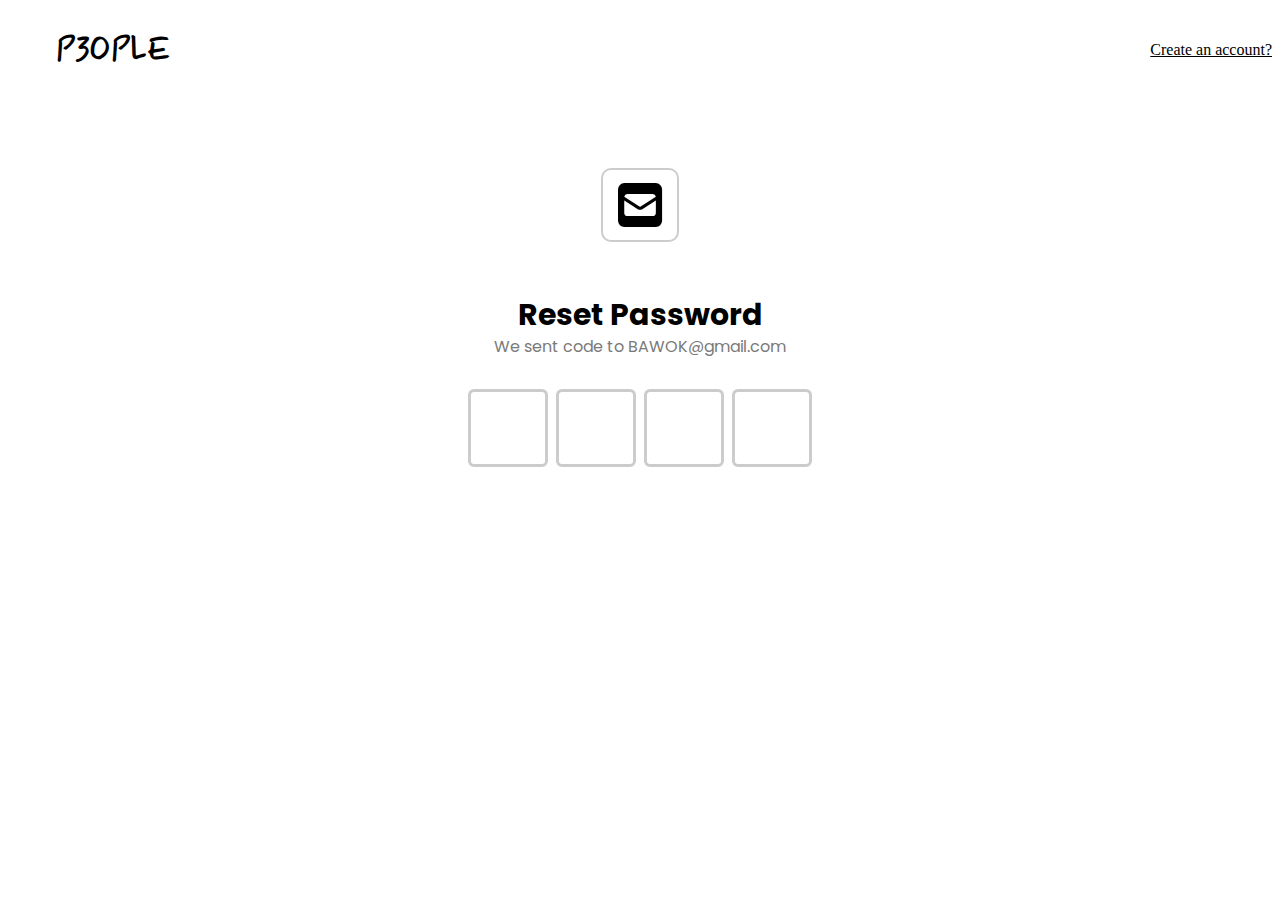
<file: create/index.html>
<!DOCTYPE html>
<html lang="en">
<head>
    <meta charset="UTF-8">
    <meta name="viewport" content="width=device-width, initial-scale=1.0">
    <title>Set new password
    </title>
    <link href="https://fonts.googleapis.com/css2?family=Inter:wght@400;500;600;700&display=swap" rel="stylesheet">
    <link rel="stylesheet" href="/create/style.css">
   <link
      rel="stylesheet"
href="https://cdnjs.cloudflare.com/ajax/libs/font-awesome/6.4.2/css/all.min.css"      
    />
</head>
<body>

    <div class="atas">
        <h1>P3OPLE</h1>
        <a href="#">Create an account?</a>
    </div>

    <div class="tengah">
        <i class="fa-solid fa-square-envelope" style="font-size: 50px;"></i>
        <h2>Reset Password</h2>
        <p>We sent code to <span class="email">BAWOK@gmail.com</span></p>
        
        <div class="kode">
            <input type="text" maxlength="1" class="no">
            <input type="text" maxlength="1" class="no">
            <input type="text" maxlength="1" class="no">
            <input type="text" maxlength="1" class="no">
        </div>
    </div>
    <script src="/create/script.js"></script>

</body>
</html>
</file>
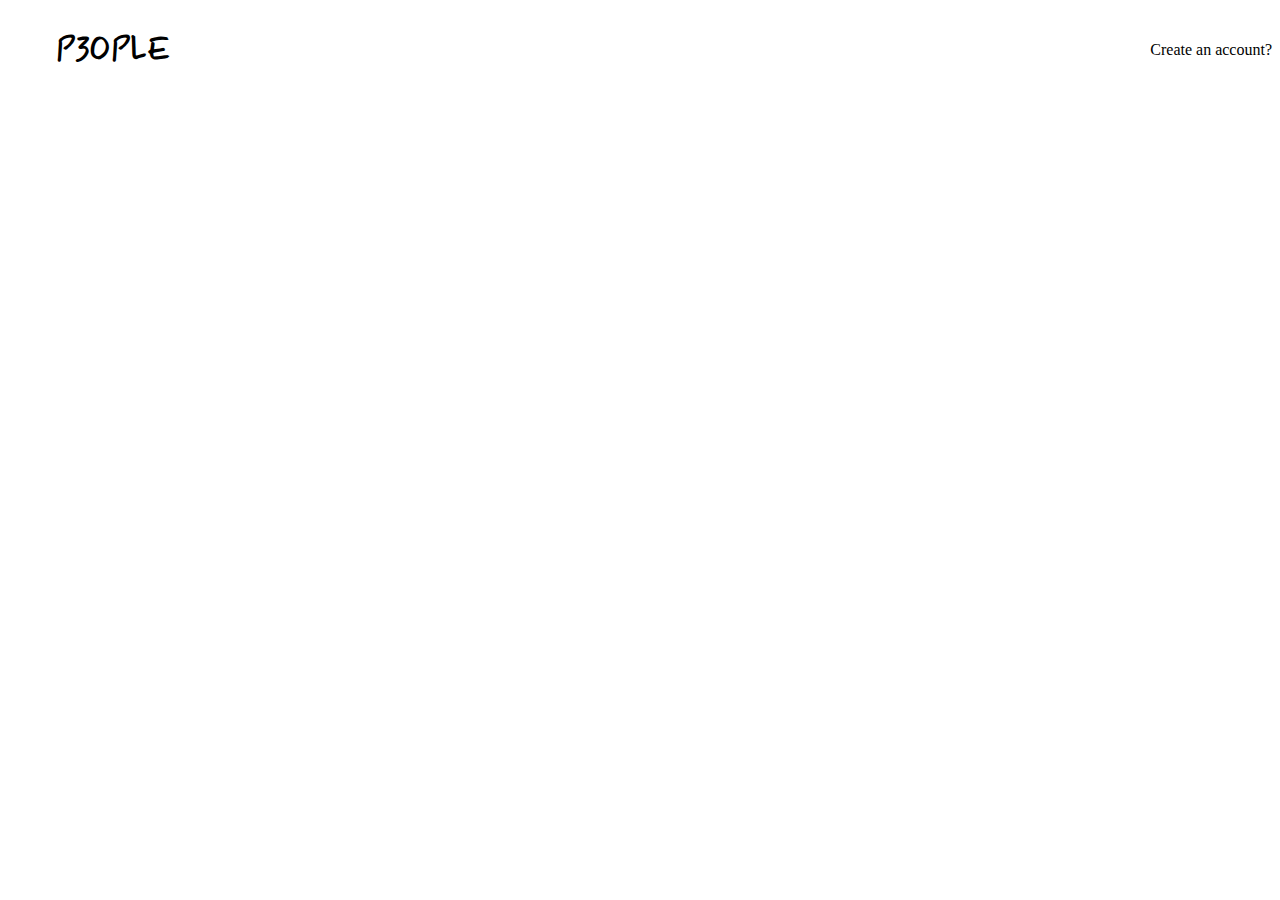
<file: Forgot Password/index.html>
<!DOCTYPE html>
<html lang="en">
<head>
    <meta charset="UTF-8">
    <meta name="viewport" content="width=device-width, initial-scale=1.0">
    <title>Document</title>
    <link rel="stylesheet" href="/Forgot Password/style.css">
</head>
<body>
    <div class="atas">
        <h1>P3OPLE</h1>
        <p>Create an account?</p>
    </div>
    
</body>
</html>
</file>
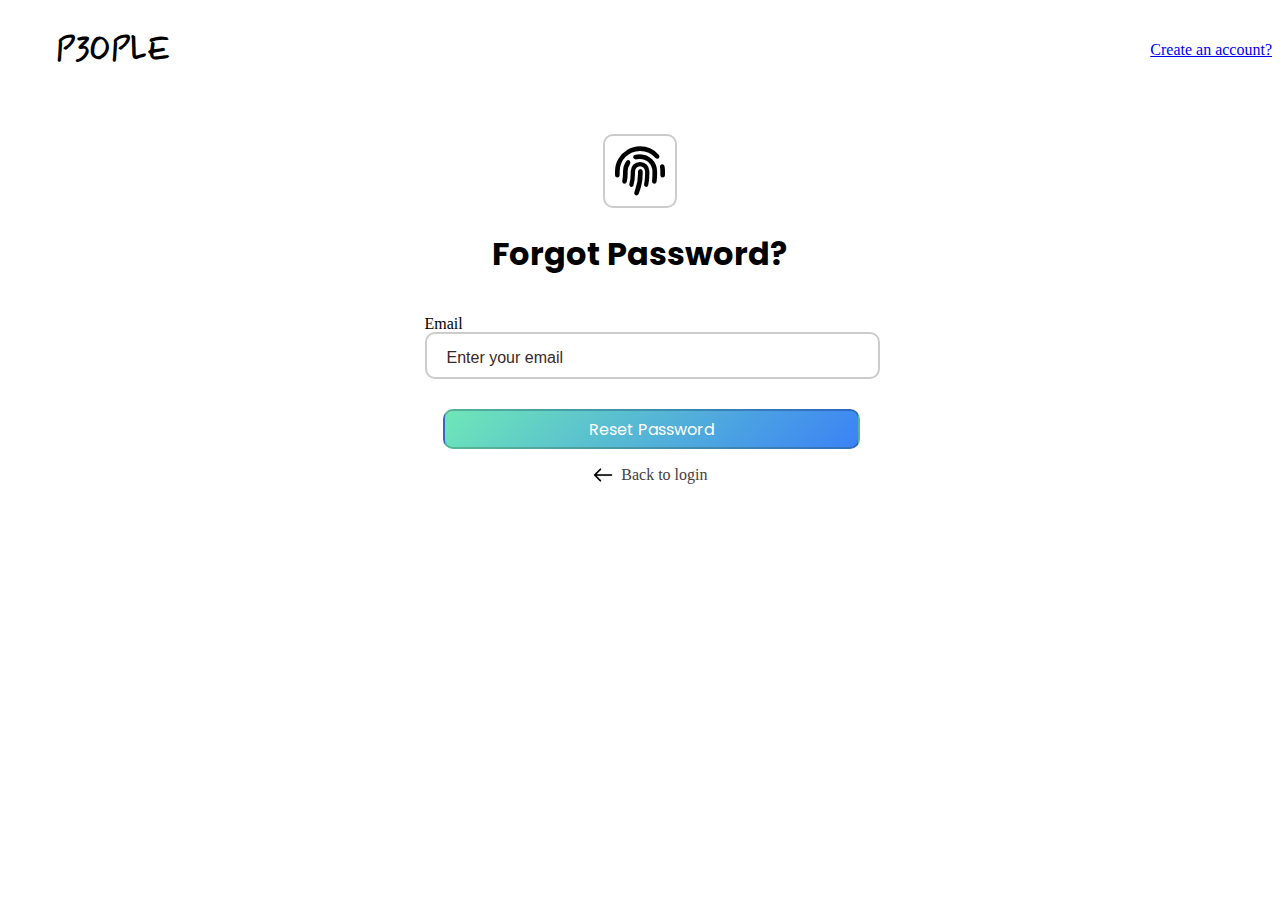
<file: Forgot-Password/index.html>
<!DOCTYPE html>
<html lang="en">
<head>
    <meta charset="UTF-8">
    <meta name="viewport" content="width=device-width, initial-scale=1.0">
    <title>Forgot Password</title>
    <link rel="stylesheet" href="/Forgot-Password/style.css">
    <link
      rel="stylesheet"
      href="https://cdnjs.cloudflare.com/ajax/libs/font-awesome/6.4.2/css/all.min.css"
    />
</head>
<body>
    <div class="atas">
        <h1>P3OPLE</h1>
        <a href="#">Create an account?</a>
    </div>
    
     <div class="tengah"> 
        <i class="fa-solid fa-fingerprint icon-finger" style="font-size: 50px;"></i>
        <h1>Forgot Password?</h1>
        

        <div class="kotak">  
          <p>Email</p>
          <input type="text" id="username" placeholder="Enter your email" required />
        </div>
            <button type="submit" class="btn" onclick="window.location.href='/index.html'">Reset Password</button>

        <div class="back">
            <p>
                <img src="/Image/back.png" alt="">
               <a href="#">Back to login</a>
            </p>
        </div>
        </div>
        
        
    
</body>
</html>
</file>
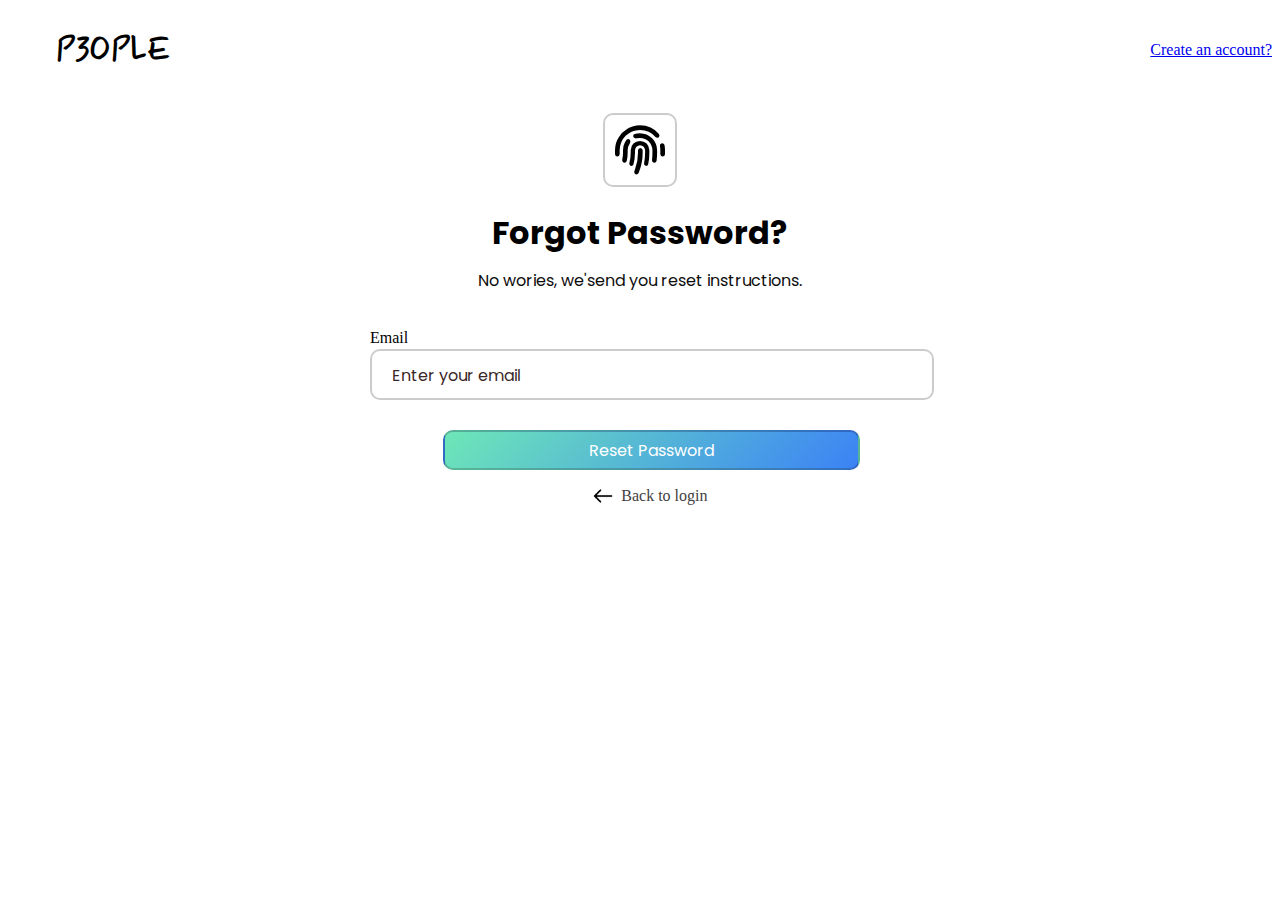
<file: forgotpw/index.html>
<!DOCTYPE html>
<html lang="en">
<head>
    <meta charset="UTF-8">
    <meta name="viewport" content="width=device-width, initial-scale=1.0">
    <title>Forgot Password</title>
    <link rel="stylesheet" href="/forgotpw/style.css">
    <link
      rel="stylesheet"
      href="https://cdnjs.cloudflare.com/ajax/libs/font-awesome/6.4.2/css/all.min.css"
    />
</head>
<body>
    <div class="atas">
        <h1>P3OPLE</h1>
        <a href="/signup/index.html">Create an account?</a>
    </div>
    
     <div class="tengah"> 
        <i class="fa-solid fa-fingerprint icon-finger" style="font-size: 50px;"></i>
        <h1>Forgot Password?</h1>
        <p class="no">No wories, we'send you reset instructions.</p>
        

        <div class="kotak">  
          <p>Email</p>
          <input type="text" id="username" placeholder="Enter your email" required />
        </div>
            <button type="submit" class="btn" onclick="window.location.href='/index.html'">Reset Password</button>

        <div class="back">
            <p>
                <img src="/Image/back.png" alt="">
               <a href="/signin/index.html">Back to login</a>
            </p>
        </div>
        </div>
        <script src="/forgotpw/script.js"></script>
        
        
    
</body>
</html>
</file>
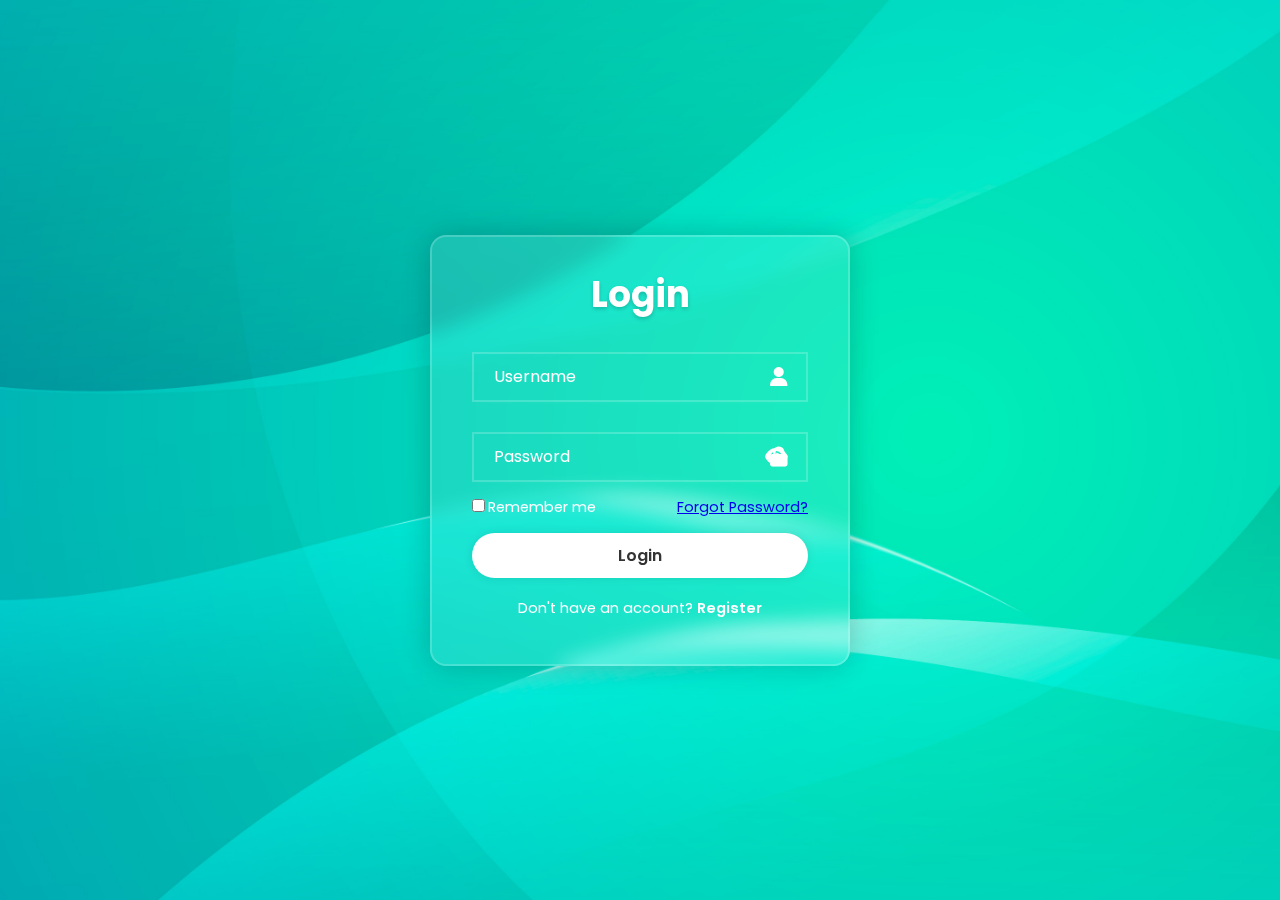
<file: Sign In/index.html>
<!DOCTYPE html>
<html lang="en">
  <head>
    <meta charset="UTF-8" />
    <meta name="viewport" content="width=device-width, initial-scale=1.0" />
    <title>Sign In</title>
    <link rel="stylesheet" href="/Sign In/style.css" />
    <link
      rel="stylesheet"
      href="https://cdnjs.cloudflare.com/ajax/libs/font-awesome/6.4.2/css/all.min.css"
    />
  </head>
  <body>
    <div class="atas">
      <form action="">
        <h1>Login</h1>
        <div class="kotak">
          <input type="text" id="username" placeholder="Username" required />
          <i class="fas fa-user"></i>
        </div>

        <div class="kotak">
          <input
            type="password"
            id="password"
            placeholder="Password"
            required
          />
          <i class="fas fa-lock"></i>
          <i class="fas fa-eye toggle-password"></i>
        </div>

        <div class="verif">
          <label><input type="checkbox" id="remember" />Remember me</label>
          <a href="#">Forgot Password?</a>
        </div>

        <button type="submit" class="btn">Login</button>

        <div class="register-where">
          <p>
            Don't have an account? <a href="/Sign Up/index.html">Register</a>
          </p>
        </div>
      </form>
    </div>
    <script src="/Sign In/script.js"></script>
  </body>
</html>
</file>
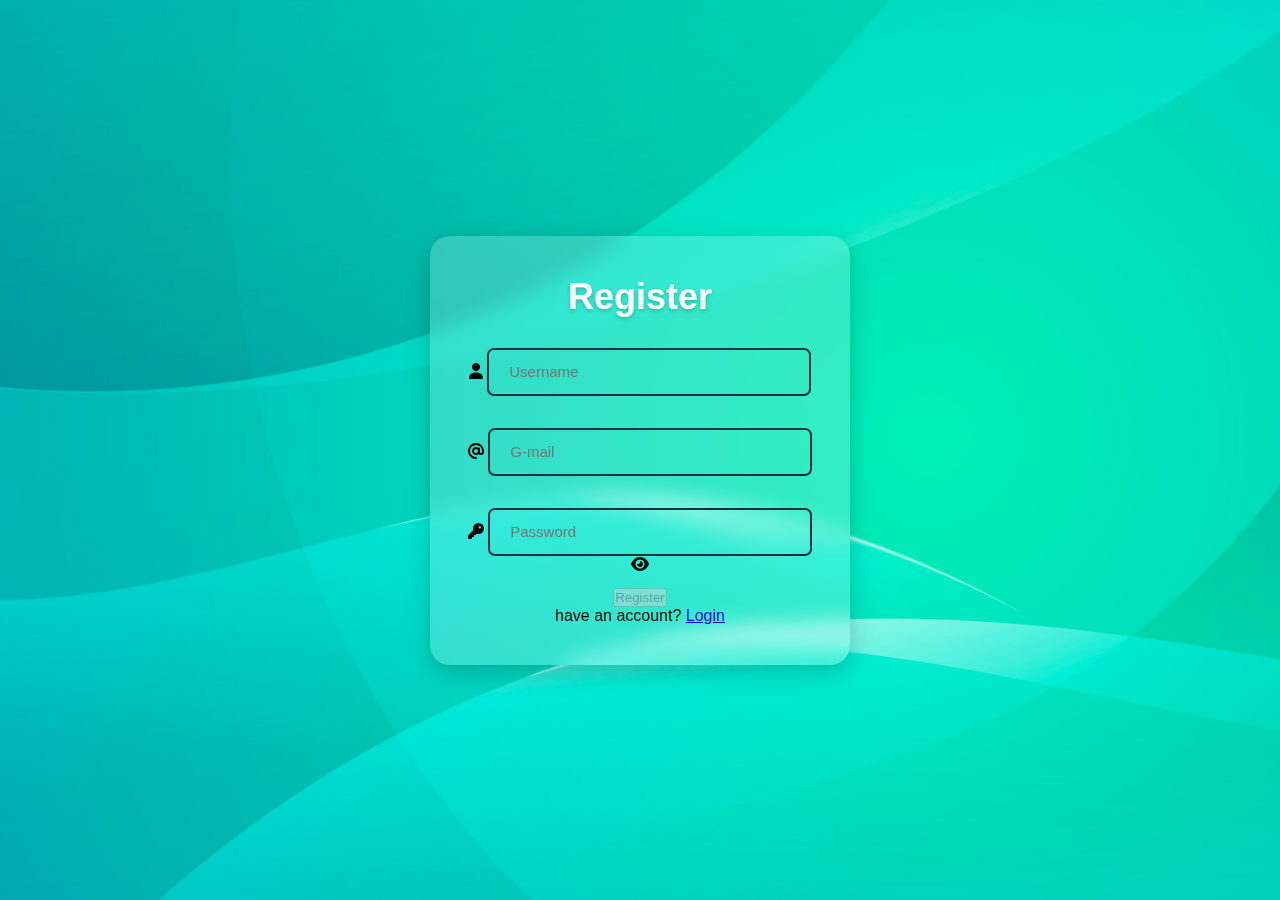
<file: Sign Up/index.html>
<!DOCTYPE html>
<html lang="en" class="#">
  <head>
    <meta charset="UTF-8" />
    <meta name="viewport" content="width=device-width, initial-scale=1.0" />
    <title>Sign Up</title>
    <!-- gunakan path relatif (file di folder yang sama) -->
    <link rel="stylesheet" href="style.css" />

    <link
      rel="stylesheet"
      href="https://cdnjs.cloudflare.com/ajax/libs/font-awesome/6.5.0/css/all.min.css"
    />
  </head>
  <body>
    <div class="atas">
      <form novalidate>
        <h1>Register</h1>

        <div class="kubus">
          <i class="fa fa-user"></i>
          <input id="username" type="text" placeholder="Username" required />
        </div>

        <div class="kubus">
          <i class="fa-solid fa-at"></i>
          <input id="email" type="email" placeholder="G-mail" required />
        </div>

        <div class="kubus">
          <i class="fa-solid fa-key"></i>
          <input
            id="password"
            type="password"
            placeholder="Password"
            required
          />
          <i
            id="togglePassword"
            class="fa-solid fa-eye eye-left"
            title="Lihat / Sembunyikan password"
            aria-hidden="true"
          ></i>
        </div>

        <button id="registerBtn" type="submit" class="pencetan" disabled>
          Register
        </button>

        <div class="jalurlogin">
          <p>have an account? <a href="../Sign%20In/index.html">Login</a></p>
        </div>
      </form>
    </div>
    <!-- muat script relatif (script.js ada di folder yang sama) -->
    <script src="script.js"></script>
  </body>
</html>
</file>
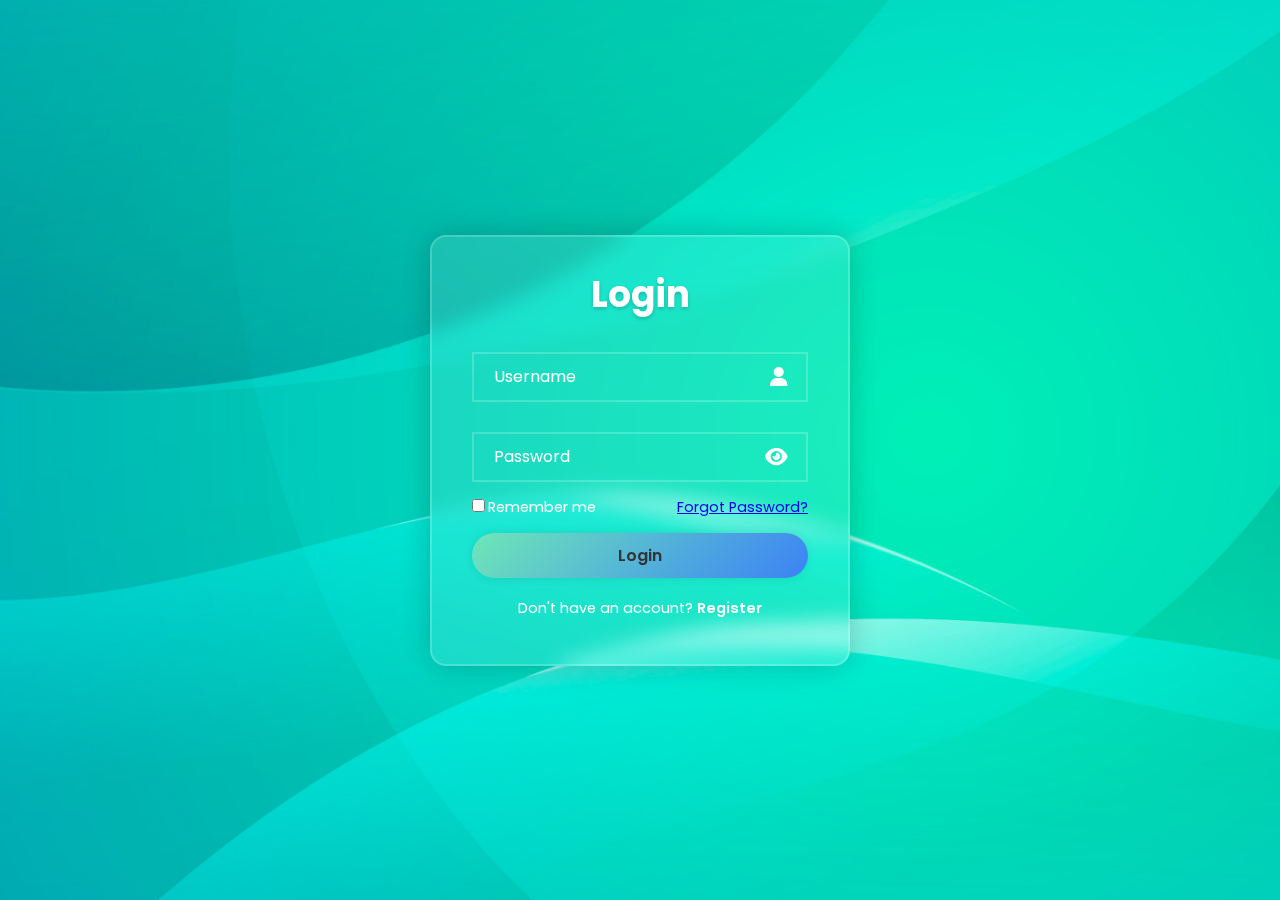
<file: Sign-In/index.html>
<!DOCTYPE html>
<html lang="en">
  <head>
    <meta charset="UTF-8" />
    <meta name="viewport" content="width=device-width, initial-scale=1.0" />
    <title>Sign In</title>
    <link rel="stylesheet" href="/Sign-In/style.css" />
    <link
      rel="stylesheet"
      href="https://cdnjs.cloudflare.com/ajax/libs/font-awesome/6.4.2/css/all.min.css"
    />
  </head>
  <body>
    <div class="atas">
      <form id="LoginForm" action="" novalidate>
        <h1>Login</h1>
        <div class="kotak">
          <input type="text" id="username" placeholder="Username" required />
          <i class="fas fa-user"></i>
        </div>

        <div class="kotak">
          <input
            type="password"
            id="password"
            placeholder="Password"
            required
          />
          <i class="fas fa-eye toggle-password"></i>
        </div>

        <div class="verif">
          <label><input type="checkbox" id="remember" />Remember me</label>
          <a href="#">Forgot Password?</a>
        </div>

                <button type="submit" class="btn" id="loginBtn">Login</button>

        <div id="error" class="error" aria-live="polite"></div>

        <div class="register-where">
          <p>
            Don't have an account? <a href="/Sign-Up/index.html">Register</a>
          </p>
        </div>
      </form>
    </div>
    <script src="/Sign-In/script.js"></script>
  </body>
</html>
</file>
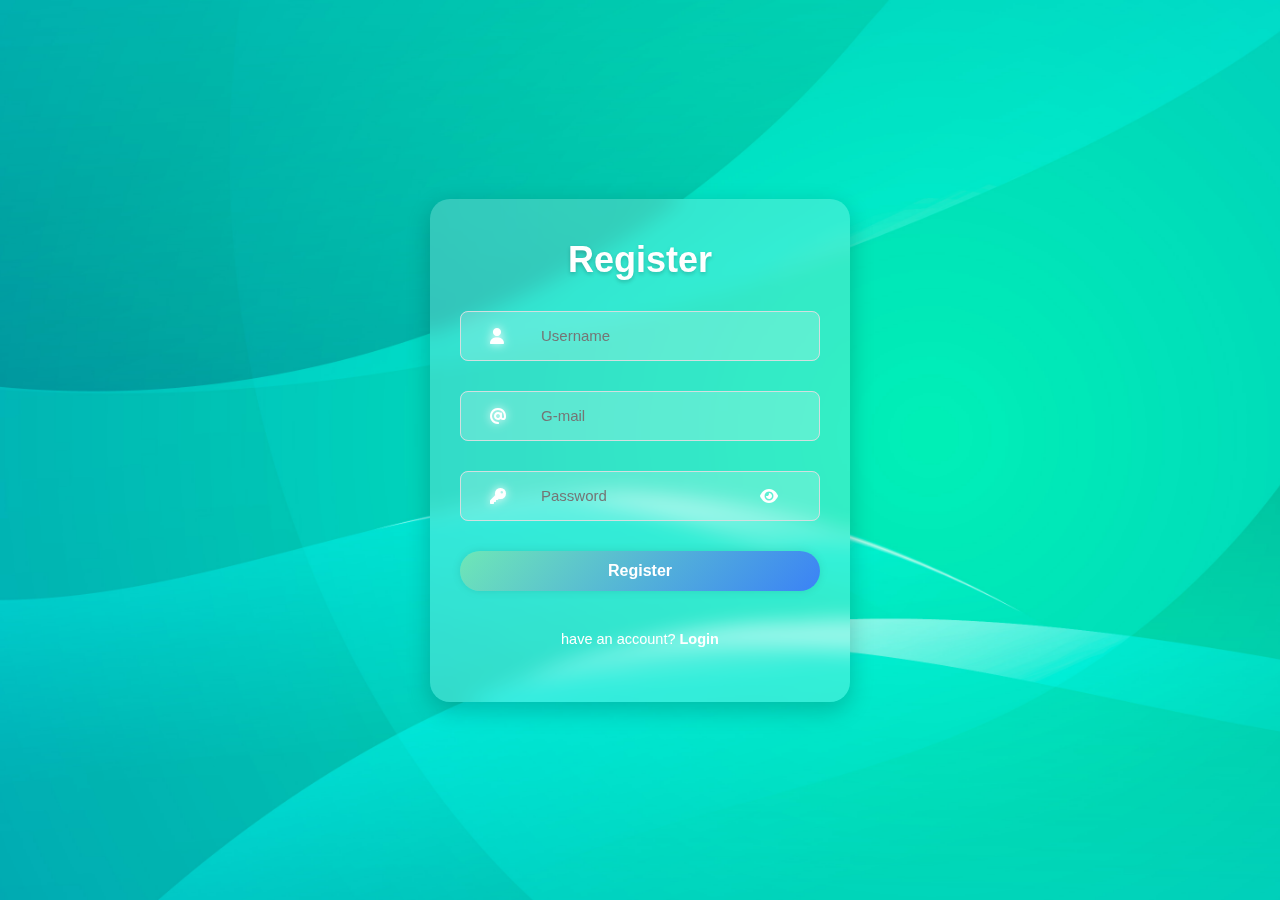
<file: Sign-Up/index.html>
<!DOCTYPE html>
<html lang="en" class="#">
  <head>
    <meta charset="UTF-8" />
    <meta name="viewport" content="width=device-width, initial-scale=1.0" />
    <title>Sign Up</title>
    <!-- gunakan path relatif (file di folder yang sama) -->
    <link rel="stylesheet" href="/Sign-Up/style.css" />

    <link
      rel="stylesheet"
      href="https://cdnjs.cloudflare.com/ajax/libs/font-awesome/6.5.0/css/all.min.css"
    />
  </head>
  <body>
    <div class="atas">
      <form novalidate>
        <h1>Register</h1>

        <div class="kubus">
          <i class="fa fa-user"></i>
          <input id="username" type="text" placeholder="Username" required />
        </div>

        <div class="kubus">
          <i class="fa-solid fa-at"></i>
          <input id="email" type="email" placeholder="G-mail" required />
        </div>

        <div class="kubus">
          <i class="fa-solid fa-key"></i>
          <input
            id="password"
            type="password"
            placeholder="Password"
            required
          />
          <i
            id="togglePassword"
            class="fa-solid fa-eye eye-left"
            title="Lihat / Sembunyikan password"
            aria-hidden="true"
          ></i>
        </div>

        <button id="registerBtn" type="submit" class="pencetan" disabled>
          Register
        </button>

        <div class="jalurlogin">
          <p>have an account? <a href="../Sign-In/index.html">Login</a></p>
        </div>
      </form>
    </div>
    <!-- muat script relatif (script.js ada di folder yang sama) -->
    <script src="/Sign-Up/script.js"></script>
  </body>
</html>
</file>
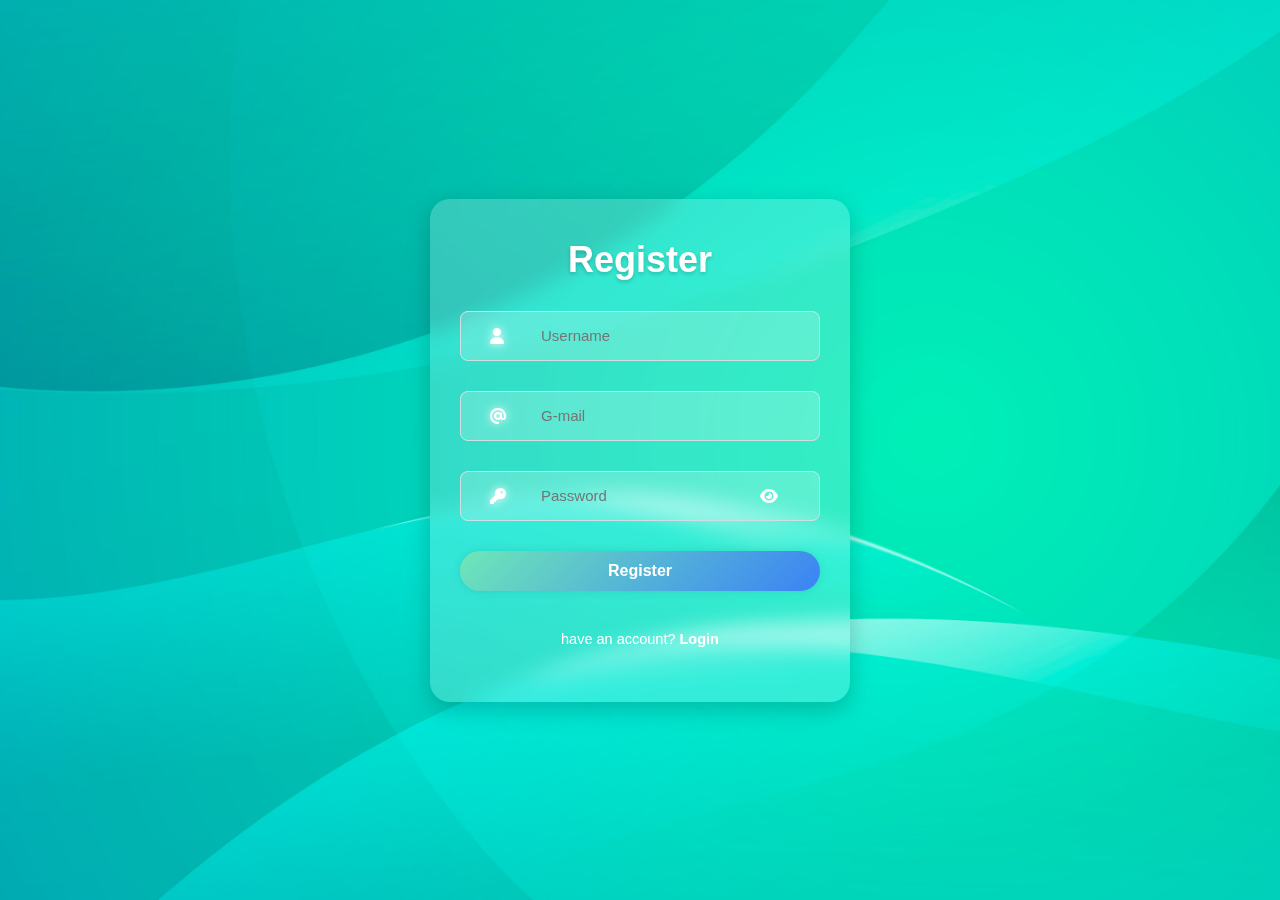
<file: signup/index.html>
<!DOCTYPE html>
<html lang="en" class="#">
  <head>
    <meta charset="UTF-8" />
    <meta name="viewport" content="width=device-width, initial-scale=1.0" />
    <title>Sign Up</title>
    <!-- gunakan path relatif (file di folder yang sama) -->
    <link rel="stylesheet" href="/signup/style.css" />

    <link
      rel="stylesheet"
      href="https://cdnjs.cloudflare.com/ajax/libs/font-awesome/6.5.0/css/all.min.css"
    />
  </head>
  <body>
    <div class="atas">
      <form novalidate>
        <h1>Register</h1>

        <div class="kubus">
          <i class="fa fa-user"></i>
          <input id="username" type="text" placeholder="Username" required />
        </div>

        <div class="kubus">
          <i class="fa-solid fa-at"></i>
          <input id="email" type="email" placeholder="G-mail" required />
        </div>

        <div class="kubus">
          <i class="fa-solid fa-key"></i>
          <input
            id="password"
            type="password"
            placeholder="Password"
            required
          />
          <i
            id="togglePassword"
            class="fa-solid fa-eye eye-left"
            title="Lihat / Sembunyikan password"
            aria-hidden="true"
          ></i>
        </div>

        <button id="registerBtn" type="submit" class="pencetan" disabled>
          Register
        </button>

        <div class="jalurlogin">
          <p>have an account? <a href="../signin/index.html">Login</a></p>
        </div>
      </form>
    </div>
    <!-- muat script relatif (script.js ada di folder yang sama) -->
    <script src="/signup/script.js"></script>
  </body>
</html>
</file>
<file: create/style.css>
@import url("https://fonts.googleapis.com/css2?family=BBH+Sans+Bartle&family=League+Spartan:wght@100..900&family=Mynerve&family=Poppins:ital,wght@0,100;0,200;0,300;0,400;0,500;0,600;0,700;0,800;0,900;1,100;1,200;1,300;1,400;1,500;1,600;1,700;1,800;1,900&display=swap");

body {
    background: white;
}

.atas {
    display: flex;
    justify-content: space-between;
    width: 100%;
    padding: -20px;
    align-items: center;
}

.atas a {
    color: black;
}

.atas h1 {
    font-family: "Mynerve", cursive;
    margin-left: 3rem;
}

.tengah {
  display: flex;
  justify-content: center;
  align-items: center;
  min-height: 50vh;
  flex-direction: column;
  font-family: "Poppins", sans-serif;
}

.tengah i {
  border: 2px solid rgba(0, 0, 0, 0.2);
  border-radius: 10px;
  padding: 10px 15px 10px 15px;
  box-shadow: 0 5px 6px -6px rgba(255, 255, 255, 0.1);
}

.tengah h2 {
    font-size: 30px;
    margin: 50px 0px -20px 0px;
}

.tengah p {
    color: rgb(122, 122, 122);
    margin-bottom: 30px;
}

.kode {
    display: flex;
    flex-direction: row;
    gap: 10px;
    justify-content: center;
}
.kode input {
    width: 70px;
    height: 70px;
    margin: 0 -1px;
    text-align: center;
}

.no {
    width: 60px;
    height: 60px;
    font-size: 40px;
    font-family: "Vend Sans", sans-serif;
    text-align: center;
    border: 3px solid #ccc;
    border-radius: 6px;
    outline: none;
    font-family: "Inter", sans-serif;
    transition: border-color 0.2s ease;
    font-weight: 1000;
}

.no.filled {
    border-color: #0099ff;
    box-shadow: 0 0 2px 0px rgba(59, 130, 246, 0.6);
}


input::-webkit-outer-spin-button,
input::-webkit-inner-spin-button {
  -webkit-appearance: none;
  margin: 0;
}

input[type=number] {
  -moz-appearance: textfield;
}
</file>
<file: Forgot Password/style.css>
@import url("https://fonts.googleapis.com/css2?family=BBH+Sans+Bartle&family=League+Spartan:wght@100..900&family=Mynerve&family=Poppins:ital,wght@0,100;0,200;0,300;0,400;0,500;0,600;0,700;0,800;0,900;1,100;1,200;1,300;1,400;1,500;1,600;1,700;1,800;1,900&display=swap");

body {
  background: white;
}

.atas {
  display: flex;
  justify-content: space-between;
  width: 100%;
  padding: 0;
  align-items: center;
}

.atas h1 {
    font-family: "Mynerve", cursive;
    margin-left: 3rem;
}

.tengah {
  display: flex;
  justify-content: center;
  align-items: center;
  min-height: 50vh;
  flex-direction: column;
}

.tengah h1 {
    font-family: "Poppins", sans-serif;
    background-color: aqua;
}



.kotak {
    margin-right: 200px;
}
</file>
<file: Forgot-Password/style.css>
@import url("https://fonts.googleapis.com/css2?family=BBH+Sans+Bartle&family=League+Spartan:wght@100..900&family=Mynerve&family=Poppins:ital,wght@0,100;0,200;0,300;0,400;0,500;0,600;0,700;0,800;0,900;1,100;1,200;1,300;1,400;1,500;1,600;1,700;1,800;1,900&display=swap");

body {
  background: white;
}

.atas {
  display: flex;
  justify-content: space-between;
  width: 100%;
  padding: 0;
  align-items: center;
}

.atas h1 {
    font-family: "Mynerve", cursive;
    margin-left: 3rem;
}

.tengah {
  display: flex;
  justify-content: center;
  align-items: center;
  min-height: 50vh;
  flex-direction: column;
}

.tengah i {
  border: 2px solid rgba(0, 0, 0, 0.2);
  border-radius: 10px;
  padding: 10px 10px 10px 10px;
  box-shadow: 0 5px 6px -6px rgba(255, 255, 255, 0.1);
}

.tengah h1 {
    font-family: "Poppins", sans-serif;
}

.kotak {
    margin-right: 100px;
}

.kotak input {
  width: 100%;
  height: 100%;
  background: transparent;
  border: none;
  outline: none;
  border: 2px solid rgba(0, 0, 0, 0.2);
  font-size: 16px;
  color: black;
  padding: 15px 100px 10px 20px;
  transition: all 0.3s ease;
  border-radius: 10px;
  box-shadow: 0 5px 6px -6px rgba(255, 255, 255, 0.1);
}

.kotak input::placeholder {
  color: rgb(58, 39, 39);
}


.kotak p {
  margin-bottom: -1px;
  font-weight: 600px;
}

.tengah .btn {
  display: flex;
  justify-content: center;
  align-items: center;
  margin-top: 30px;
  width: 33%;
  height: 40px;
  margin-left: 23px;
  font-size: 16px;
  border-radius: 10px;
  border: 2px solid rgba(0, 0, 0, 0.2);
  background-color: rgb(30, 90, 255);
  color: white;
  background: linear-gradient(135deg, #6EE7B7, #3B82F6);
  outline: none;
  cursor: pointer;
  font-family: "Poppins", sans-serif;
}


.back a {
  text-decoration: none;
  color: rgb(66, 62, 62);

}
.back p {
  display: flex;
  justify-content: space-between;
  align-items: center;
  width: 115px;
  margin-left: 20px;
}
.back p img {
  height: auto;
  width: 20px;
}
</file>
<file: forgotpw/style.css>
@import url("https://fonts.googleapis.com/css2?family=BBH+Sans+Bartle&family=League+Spartan:wght@100..900&family=Mynerve&family=Poppins:ital,wght@0,100;0,200;0,300;0,400;0,500;0,600;0,700;0,800;0,900;1,100;1,200;1,300;1,400;1,500;1,600;1,700;1,800;1,900&display=swap");

body {
  background: white;
}

.atas {
  display: flex;
  justify-content: space-between;
  width: 100%;
  padding: -20px;
  align-items: center;
}

.atas h1 {
    font-family: "Mynerve", cursive;
    margin-left: 3rem;
}

.tengah {
  display: flex;
  justify-content: center;
  align-items: center;
  min-height: 50vh;
  flex-direction: column;
}

.tengah i {
  border: 2px solid rgba(0, 0, 0, 0.2);
  border-radius: 10px;
  padding: 10px 10px 10px 10px;
  box-shadow: 0 5px 6px -6px rgba(255, 255, 255, 0.1);
}

.tengah h1 {
    font-family: "Poppins", sans-serif;
}

.tengah .no {
    font-family: "Poppins", sans-serif;
    margin-top: -10px;
    margin-bottom: 20px;
    color: rgb(14, 13, 13);
}

.kotak {
    margin-right: 100px;
}

.kotak input {
  width: 100%;
  height: 100%;
  background: transparent;
  border: none;
  outline: none;
  border: 2px solid rgba(0, 0, 0, 0.2);
  font-size: 16px;
  color: black;
  padding: 12px 100px 10px 20px;
  transition: all 0.3s ease;
  border-radius: 10px;
  box-shadow: 0 5px 6px -6px rgba(255, 255, 255, 0.1);
  font-family: "Poppins", sans-serif;
}

.kotak input::placeholder {
  color: rgb(58, 39, 39);
}


.kotak p {
  margin-bottom: 2px;
  font-weight: 600px;
}

.tengah .btn {
  display: flex;
  justify-content: center;
  align-items: center;
  margin-top: 30px;
  width: 33%;
  height: 40px;
  margin-left: 23px;
  font-size: 16px;
  border-radius: 10px;
  border: 2px solid rgba(0, 0, 0, 0.2);
  background-color: rgb(30, 90, 255);
  color: white;
  background: linear-gradient(135deg, #6EE7B7, #3B82F6);
  outline: none;
  cursor: pointer;
  font-family: "Poppins", sans-serif;
}


.back a {
  text-decoration: none;
  color: rgb(66, 62, 62);

}
.back p {
  display: flex;
  justify-content: space-between;
  align-items: center;
  width: 115px;
  margin-left: 20px;
}
.back p img {
  height: auto;
  width: 20px;
}
</file>
<file: Sign In/style.css>
@import url("https://fonts.googleapis.com/css2?family=Poppins:ital,wght@0,100;0,200;0,300;0,400;0,500;0,600;0,700;0,800;0,900;1,100;1,200;1,300;1,400;1,500;1,600;1,700;1,800;1,900&display=swap");

* {
  margin: 0;
  padding: 0;
  font-family: "Poppins", sans-serif;
  box-sizing: border-box;
}

body {
  display: flex;
  justify-content: center;
  align-items: center;
  min-height: 100vh;
  background: white;
  background-image: url(/Image/background\ sign.jpg);
  background-size: cover;
  background-position: center;
  background-repeat: no-repeat;
}

.atas {
  width: 420px;
  background: rgba(255, 255, 255, 0.1);
  border: 2px solid rgba(255, 255, 255, 0.2);
  color: white;
  border-radius: 16px;
  backdrop-filter: blur(10px);
  padding: 30px 40px;
  box-shadow: 0 0 30px rgba(0, 0, 0, 0.2);
  transition: transform 0.3s ease, box-shadow 0.3s ease;
}

.atas:hover {
  transform: translateY(-5px);
  box-shadow: 0 5px 40px rgba(0, 0, 0, 0.3);
}

.atas h1 {
  font-size: 36px;
  text-align: center;
  margin-bottom: 20px;
  color: #fff;
  text-shadow: 0 2px 4px rgba(0, 0, 0, 0.2);
}

.atas .kotak {
  position: relative;
  width: 100%;
  height: 50px;
  margin: 30px 0;
}

.kotak input {
  width: 100%;
  height: 100%;
  background: transparent;
  border: none;
  outline: none;
  border: 2px solid rgba(255, 255, 255, 0.2);
  border-radius: 8px;
  padding: 0 45px 0 20px;
  color: #fff;
  font-size: 16px;
  transition: border-color 0.3s ease, box-shadow 0.3s ease;
  outline: none;
  border: 2px solid rgba(255, 255, 255, 0.2);
  border-radius: 40px;
  font-size: 16px;
  color: white;
  padding: 20px 45px 20px 20px;
  transition: all 0.3s ease;
  border-radius: 0;
  box-shadow: 0 4px 6px -6px rgba(255, 255, 255, 0.1);
}
.kotak input:focus {
  border-bottom: 2px solid rgba(255, 255, 255, 0.9);
  box-shadow: 0 4px 8px -6px rgba(255, 255, 255, 0.3);
}

.kotak input::placeholder {
  color: white;
}

.kotak i {
  position: absolute;
  right: 20px;
  top: 50%;
  transform: translateY(-50%);
  font-size: 20px;
}

.atas .verif {
  display: flex;
  justify-content: space-between;
  font-size: 14.5px;
  margin: -15px 0 15px;
}

.verif label input {
  accent-color: white;
  margin-right: 3px;
}

.verif a:hover {
  text-decoration: underline;
}

.atas .btn {
  width: 100%;
  height: 45px;
  background: white;
  border: none;
  outline: none;
  border-radius: 40px;
  box-shadow: 0 0 10px rgba(0, 0, 0, 0.1);
  cursor: pointer;
  font-size: 16px;
  color: #333;
  font-weight: 600;
}

.atas .register-where {
  font-size: 14.5px;
  text-align: center;
  margin: 20px 0 15px;
}

.register-where p a {
  color: white;
  text-decoration: none;
  font-weight: 600;
}

.register-where p a:hover {
  text-decoration: underline;
}
</file>
<file: Sign Up/style.css>
* {
    margin: 0;
    padding: 0;
    font-family: "Poppins", sans-serif;
    box-sizing: border-box;
}

body {
    display: flex;
    justify-content: center;
    align-items: center;
    min-height: 100vh;
    background-image: url(/Image/background\ sign.jpg);
    background-size: cover;
    background-position: center;
    background-repeat: no-repeat;
    background-color: #ABE7B2;
}

.atas {
  background: rgba(255, 255, 255, 0.2); /* transparan putih lembut */
  backdrop-filter: blur(10px);           /* efek kaca buram (glassmorphism) */
  border-radius: 20px;                   /* sudut melengkung */
  box-shadow: 0 8px 25px rgba(0, 0, 0, 0.2); /* efek bayangan */
  width: 420px;
  padding: 40px 30px;
  color: black;
  text-align: center;
}

.atas:hover {
  transition: .3s ease;
  transform: translateY(-5px);
  box-shadow: 0 5px 40px rgba(0, 0, 0, 0.3);
}

.atas .kubus {
    position: relative;
    width: 100%;
    height: 50px;
    margin: 30px 0;
    
}

.atas h1 {
    font-size: 36px;
    text-align: center;
    margin-bottom: 20px;
    color: white;
    text-shadow: 0 2px 4px rgba(0, 0, 0, 0.2);
}

.atas input {
   width: 90%;
    height: 48px;
    background: transparent;
    border: none;
    outline: none;
    border:2px solid rgb(14, 49, 63);
    border-radius: 7px;
    padding: 0 20px 0 ;
    font-size: 15px;
    outline: none;
    
}
</file>
<file: Sign-In/style.css>
@import url("https://fonts.googleapis.com/css2?family=Poppins:ital,wght@0,100;0,200;0,300;0,400;0,500;0,600;0,700;0,800;0,900;1,100;1,200;1,300;1,400;1,500;1,600;1,700;1,800;1,900&display=swap");

* {
  margin: 0;
  padding: 0;
  font-family: "Poppins", sans-serif;
  box-sizing: border-box;
}

body {
  display: flex;
  justify-content: center;
  align-items: center;
  min-height: 100vh;
  background: white;
  background-image: url(/Image/background\ sign.jpg);
  background-size: cover;
  background-position: center;
  background-repeat: no-repeat;
}

.atas {
  width: 420px;
  background: rgba(255, 255, 255, 0.1);
  border: 2px solid rgba(255, 255, 255, 0.2);
  color: white;
  border-radius: 16px;
  backdrop-filter: blur(10px);
  padding: 30px 40px;
  box-shadow: 0 0 30px rgba(0, 0, 0, 0.2);
  transition: transform 0.3s ease, box-shadow 0.3s ease;
}

.atas:hover {
  transform: translateY(-5px);
  box-shadow: 0 5px 40px rgba(0, 0, 0, 0.3);
}

.atas h1 {
  font-size: 36px;
  text-align: center;
  margin-bottom: 20px;
  color: #fff;
  text-shadow: 0 2px 4px rgba(0, 0, 0, 0.2);
}

.atas .kotak {
  position: relative;
  width: 100%;
  height: 50px;
  margin: 30px 0;
}

.kotak input {
  width: 100%;
  height: 100%;
  background: transparent;
  border: none;
  outline: none;
  border: 2px solid rgba(255, 255, 255, 0.2);
  font-size: 16px;
  color: white;
  padding: 20px 45px 20px 20px;
  transition: all 0.3s ease;
  border-radius: 0;
  box-shadow: 0 4px 6px -6px rgba(255, 255, 255, 0.1);
}
.kotak input:focus {
  border-bottom: 2px solid rgba(255, 255, 255, 0.9);
  box-shadow: 0 4px 8px -6px rgba(255, 255, 255, 0.3);
}

.kotak input::placeholder {
  color: white;
}

.kotak i {
  position: absolute;
  right: 20px;
  top: 50%;
  transform: translateY(-50%);
  font-size: 20px;
}

.atas .verif {
  display: flex;
  justify-content: space-between;
  font-size: 14.5px;
  margin: -15px 0 15px;
}

.verif label input {
  accent-color: white;
  margin-right: 3px;
}

.verif a:hover {
  text-decoration: underline;
}

.atas .btn {
  width: 100%;
  height: 45px;
  background: linear-gradient(135deg, #6EE7B7, #3B82F6);
  border: none;
  outline: none;
  border-radius: 40px;
  box-shadow: 0 0 10px rgba(0, 0, 0, 0.1);
  cursor: pointer;
  font-size: 16px;
  color: #333;
  font-weight: 600;
}

.atas .btn a {
  text-decoration: none;
  color: white;
}

.error {
  color: #c00;
  margin-top: 8px;
  display: none;
  font-size: 0.95rem;
}

.error--visible {
  display: block;
}

.atas .register-where {
  font-size: 14.5px;
  text-align: center;
  margin: 20px 0 15px;
}

.register-where p a {
  color: white;
  text-decoration: none;
  font-weight: 600;
}

.register-where p a:hover {
  text-decoration: underline;
}

/* Layar < 768 = Tablet */
@media (max-width: 768px) {

  .atas {
    width: 350px;
    padding: 25px 30px;
  }

}

/* Layar < 480 = HP */
@media (max-width: 480px) {

  .atas {
    width: 250px;
    height: 300px;
    padding: 20px 25px;
  }

  .atas h1 {
    font-size: 20px;
    margin-bottom: 15px;
  }

  .atas .kotak {
    height: 25px;
    margin: 20px 0;
  }

  .kotak input {
    font-size: 10px;
    padding: 15px 40px 15px 15px;
  }

  .atas .verif {
    font-size: 10px;
    margin: -10px 0 10px
  }

  .verif label input {
    margin-right: 2px;
    
  }

}
</file>
<file: Sign-Up/style.css>
* {
    margin: 0;
    padding: 0;
    font-family: "Poppins", sans-serif;
    box-sizing: border-box;
}

body {
    display: flex;
    justify-content: center;
    align-items: center;
    min-height: 100vh;
    background-image: url(/Image/background\ sign.jpg);
    background-size: cover;
    background-position: center;
    background-repeat: no-repeat;
    background-color: #ABE7B2;
}

.atas {
  background: rgba(255, 255, 255, 0.2); /* transparan putih lembut */
  backdrop-filter: blur(10px);           /* efek kaca buram (glassmorphism) */
  border-radius: 20px;                   /* sudut melengkung */
  box-shadow: 0 8px 25px rgba(0, 0, 0, 0.2); /* efek bayangan */
  width: 420px;
  padding: 40px 30px;
  color: white;
  text-align: center;
}

.atas:hover {
  transition: .3s ease;
  transform: translateY(-5px);
  box-shadow: 0 5px 40px rgba(0, 0, 0, 0.3);
}

.atas .kubus {
    position: relative;
    width: 100%;
    height: 50px;
    margin: 30px 0;
    
}

.atas h1 {
    font-size: 36px;
    text-align: center;
    margin-bottom: 20px;
    color: white;
    text-shadow: 0 2px 4px rgba(0, 0, 0, 0.2);
}

.kubus {
   position: relative;
}

.kubus i:not(.eye-left) {
        position: absolute;
        left: 30px;
        top: 50%;
        transform: translateY(-50%);
        color: white;
        pointer-events: none;
      }

.kubus input {
    width: 100%;
    height: 100%;
    background: transparent;
    outline: none;
    border: none;
    border: 1px solid rgb(210, 223, 224);
    backdrop-filter: blur(5px);
    border-radius: 8px;
    padding: 0 20px 0 ;
    font-size: 15px;
    outline: none;
    padding-left: 40px; /* supaya ga ketimpa ikon */
}

.kubus input:focus {
     border-bottom: 2px solid rgba(255, 255, 255, 0.9);
     box-shadow: 0 4px 8px -6px rgba(255, 255, 255, 0.3);
}

.kotak input::placeholder {
    color: white;
}

.pencetan {
    height: 40px;
    width: 90%;
    border: none;
    margin-bottom: 20px;
    border-radius: 45px;
    box-shadow: 0 0 10px rgba(0, 0, 0, 0.1);
    cursor: pointer;
    font-size: 16px;
    color: #333;
    font-weight: 600;
    background: linear-gradient(135deg, #6EE7B7, #3B82F6);
    color: white;
    transition: 0.3s ease;
    width: 100%;
}

.pencetan:hover {
  transform: scale(1.05);
  box-shadow: 0 4px 20px rgba(59, 130, 246, 0.5);
}

.atas .jalurlogin {
  font-size: 14.5px;
  text-align: center;
  margin: 20px 0 15px;
}

.jalurlogin a {
    
    color: white;
    outline: none;
    list-style-type: none;
    text-decoration: none;
    font-weight: 600;
}

.jalurlogin a:hover {
  text-decoration: underline;
}

.kubus .eye-left {
        position: absolute;
        right: 42px; /* geser ke kanan sedikit agar tidak menimpa ikon key */
        top: 50%;
        transform: translateY(-50%);
        color: white;
        cursor: pointer;
        font-size: 16px;
        pointer-events: auto;
      }

      /* beri padding kiri yang cukup agar teks tidak menimpa kedua ikon */
      .kubus input {
        padding-left: 80px; /* sesuaikan jika perlu */
        padding-right: 12px;
      }
</file>
<file: signup/style.css>
* {
    margin: 0;
    padding: 0;
    font-family: "Poppins", sans-serif;
    box-sizing: border-box;
}

body {
    display: flex;
    justify-content: center;
    align-items: center;
    min-height: 100vh;
    background-image: url(/Image/background\ sign.jpg);
    background-size: cover;
    background-position: center;
    background-repeat: no-repeat;
    background-color: #ABE7B2;
}

.atas {
  background: rgba(255, 255, 255, 0.2); /* transparan putih lembut */
  backdrop-filter: blur(10px);           /* efek kaca buram (glassmorphism) */
  border-radius: 20px;                   /* sudut melengkung */
  box-shadow: 0 8px 25px rgba(0, 0, 0, 0.2); /* efek bayangan */
  width: 420px;
  padding: 40px 30px;
  color: white;
  text-align: center;
}

.atas:hover {
  transition: .3s ease;
  transform: translateY(-5px);
  box-shadow: 0 5px 40px rgba(0, 0, 0, 0.3);
}

.atas .kubus {
    position: relative;
    width: 100%;
    height: 50px;
    margin: 30px 0;
    
}

.atas h1 {
    font-size: 36px;
    text-align: center;
    margin-bottom: 20px;
    color: white;
    text-shadow: 0 2px 4px rgba(0, 0, 0, 0.2);
}

.kubus {
   position: relative;
}

.kubus i:not(.eye-left) {
        position: absolute;
        left: 30px;
        top: 50%;
        transform: translateY(-50%);
        color: white;
        pointer-events: none;
      }

.kubus input {
    width: 100%;
    height: 100%;
    background: transparent;
    outline: none;
    border: none;
    border: 1px solid rgb(210, 223, 224);
    backdrop-filter: blur(5px);
    border-radius: 8px;
    padding: 0 20px 0 ;
    font-size: 15px;
    outline: none;
    padding-left: 40px; /* supaya ga ketimpa ikon */
}

.kubus input:focus {
     border-bottom: 2px solid rgba(255, 255, 255, 0.9);
     box-shadow: 0 4px 8px -6px rgba(255, 255, 255, 0.3);
}

.kotak input::placeholder {
    color: white;
}

.pencetan {
    height: 40px;
    width: 90%;
    border: none;
    margin-bottom: 20px;
    border-radius: 45px;
    box-shadow: 0 0 10px rgba(0, 0, 0, 0.1);
    cursor: pointer;
    font-size: 16px;
    color: #333;
    font-weight: 600;
    background: linear-gradient(135deg, #6EE7B7, #3B82F6);
    color: white;
    transition: 0.3s ease;
    width: 100%;
}

.pencetan:hover {
  transform: scale(1.05);
  box-shadow: 0 4px 20px rgba(59, 130, 246, 0.5);
}

.atas .jalurlogin {
  font-size: 14.5px;
  text-align: center;
  margin: 20px 0 15px;
}

.jalurlogin a {
    
    color: white;
    outline: none;
    list-style-type: none;
    text-decoration: none;
    font-weight: 600;
}

.jalurlogin a:hover {
  text-decoration: underline;
}

.kubus .eye-left {
        position: absolute;
        right: 42px; /* geser ke kanan sedikit agar tidak menimpa ikon key */
        top: 50%;
        transform: translateY(-50%);
        color: white;
        cursor: pointer;
        font-size: 16px;
        pointer-events: auto;
      }

      /* beri padding kiri yang cukup agar teks tidak menimpa kedua ikon */
      .kubus input {
        padding-left: 80px; /* sesuaikan jika perlu */
        padding-right: 12px;
      }
</file>
